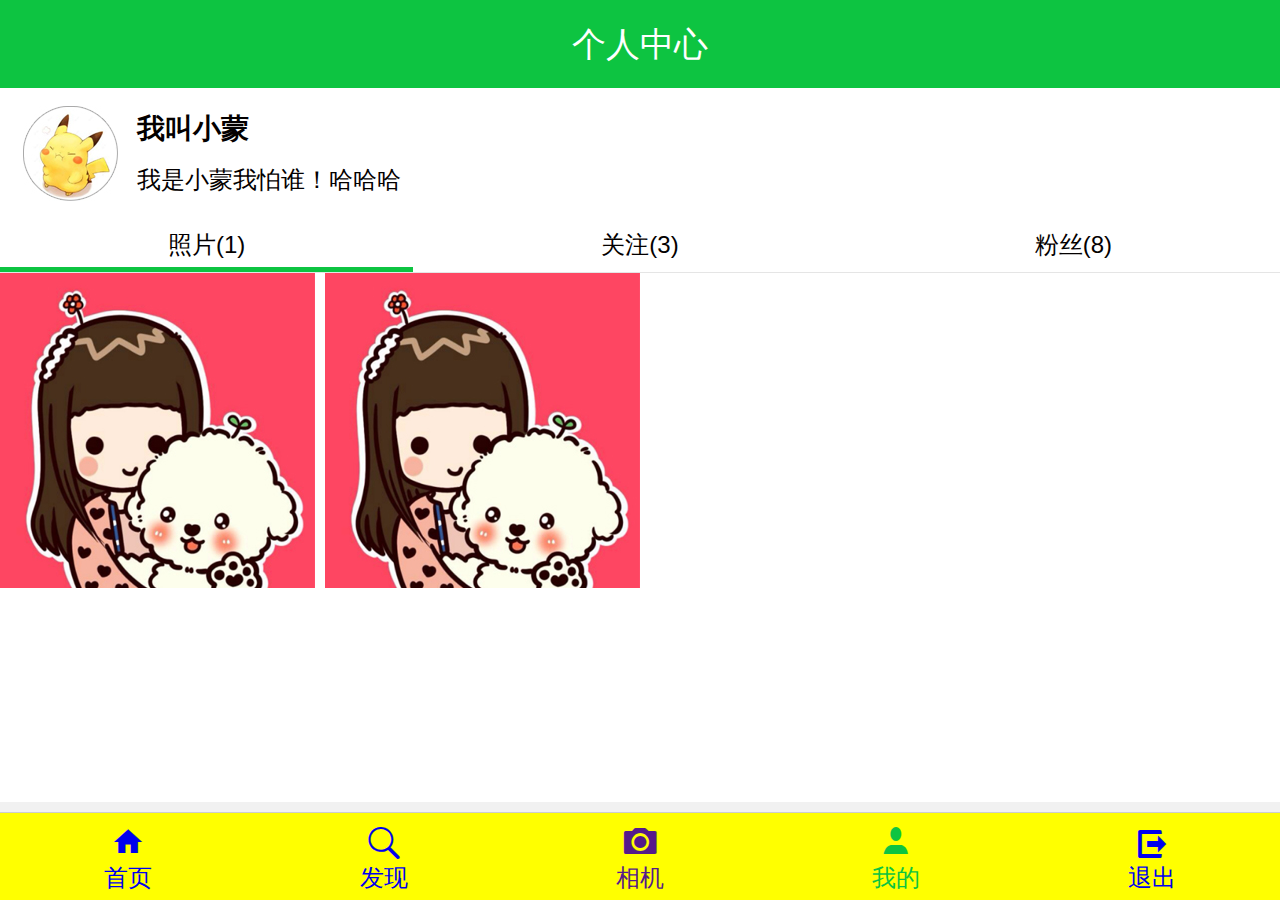
<file: footballSeajs/person.html>
<!DOCTYPE html>
<html>
	<head>
		<meta charset="UTF-8">
		<meta name="viewport" content="width=device-width,initial-scale=1.0,minimum-scale=1.0,maximum-scale=1.0,user-scalable=no">  		
		<title></title>
		<link rel="stylesheet" type="text/css" href="assets/css/reset.css"  />
		<script src="assets/js/modules/common/rem.js" ></script>
		<link rel="stylesheet" type="text/css" href="assets/css/person.css"  />
		
	</head>
	<body>
		<header>
			<div class="heade-title">个人中心</div>
		</header>
		
		<section>
			<ul class="ul-top">
					<li>
						<img src="assets/img/search1.jpg" class="pic" />
					</li>
					<li>
						<span class="sph">我叫小蒙</span>
						<p>我是小蒙我怕谁！哈哈哈</p>
					</li>
					
			</ul>
			
			<ul class="ul-nav" >
				<li >照片(1)
					<i class="show"></i>
				   <div class="new-pic" >
					   	  <ul class="rack">
							<li>
								
								<img src="assets/img/person-pic1.jpg" />
								
							</li>
							<li class="last">
								
								<img src="assets/img/person-pic1.jpg" />
								
							</li>
						
					       </ul>
				   </div>
				</li>
				<li>关注(3)
				
				   <i></i>
				</li>
				<li>粉丝(8)
				  <i></i>
				</li>
			</ul>
		</section>
		
		 <div class="bottom" >
		<footer>
		  <nav>
		     <ul>
		     	<li><a href="index.html" ><i class="iconfont">&#xe60f;</i><span class="font">首页</span></a></li>
		     	<li><a href="search.html" ><i class="iconfont">&#xe644;</i><span class="font">发现</span></a></li>
		     	<li><a href="" ><i class="iconfont">&#xe670;</i><span class="font">相机</span></a></li>
		     	<li><a href="person.html" class="active"><i class="iconfont">&#xe697;</i><span class="font">我的</span></a></li>
		     	<li><a href="#" ><i class="iconfont">&#xe62a;</i><span class="font">退出</span></a></li>
		     </ul>
		  
		  </nav>
		
		
		</footer>
	</div>	
		
	</body>
</html>
</file>
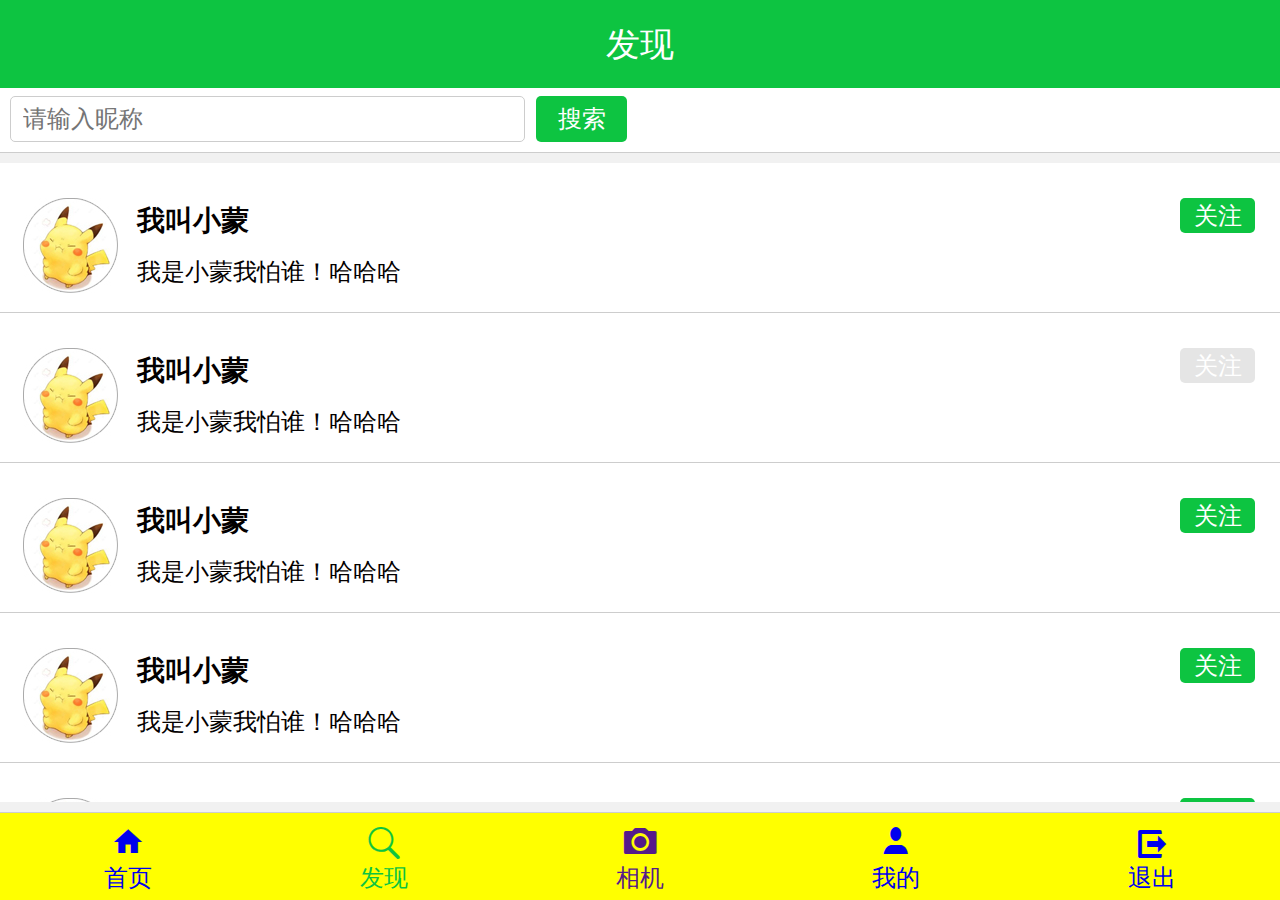
<file: footballSeajs/search.html>
<!DOCTYPE html>
<html>
	<head>
		<meta charset="UTF-8">
		<meta name="viewport" content="width=device-width,initial-scale=1.0,minimum-scale=1.0,maximum-scale=1.0,user-scalable=no">  		
		<title></title>
		<link rel="stylesheet" type="text/css" href="assets/css/reset.css"  />
		<script src="assets/js/modules/common/rem.js" ></script>
		<link rel="stylesheet" type="text/css" href="assets/css/search.css"	  />
		
	</head>
	<body>
		<header>
			<div class="heade-title">发现</div>
		</header>
		
		<nav class="ngt" >
			<div class="search" >
					<input type="text" placeholder="请输入昵称" class="txt"/>
					<button class="btn">搜索</button>
		    </div>
	    </nav>
	    
		<section>
			
			
			<div class="main" >
				<ul>
					<li>
						<img src="assets/img/search1.jpg" class="pic" />
					</li>
					<li>
						<span class="sph">我叫小蒙</span>
						<p>我是小蒙我怕谁！哈哈哈</p>
					</li>
					<li>
					    <a href="#" class="atten">关注</a>
					</li>
				</ul>
				
				<ul>
					<li>
						<img src="assets/img/search1.jpg" class="pic" />
					</li>
					<li>
						<span class="sph">我叫小蒙</span>
						<p>我是小蒙我怕谁！哈哈哈</p>
					</li>
					<li>
					    <a href="#" class="atten gray">关注</a>
					</li>
				</ul>
				
				<ul>
					<li>
						<img src="assets/img/search1.jpg" class="pic" />
					</li>
					<li>
						<span class="sph">我叫小蒙</span>
						<p>我是小蒙我怕谁！哈哈哈</p>
					</li>
					<li>
					    <a href="#" class="atten">关注</a>
					</li>
				</ul>
				<ul>
					<li>
						<img src="assets/img/search1.jpg" class="pic" />
					</li>
					<li>
						<span class="sph">我叫小蒙</span>
						<p>我是小蒙我怕谁！哈哈哈</p>
					</li>
					<li>
					    <a href="#" class="atten">关注</a>
					</li>
				</ul>
				
				<ul>
					<li>
						<img src="assets/img/search1.jpg" class="pic" />
					</li>
					<li>
						<span class="sph">我叫小蒙</span>
						<p>我是小蒙我怕谁！哈哈哈</p>
					</li>
					<li>
					    <a href="#" class="atten">关注</a>
					</li>
				</ul>
				
				<ul>
					<li>
						<img src="assets/img/search1.jpg" class="pic" />
					</li>
					<li>
						<span class="sph">我叫小蒙</span>
						<p>我是小蒙我怕谁！哈哈哈</p>
					</li>
					<li>
					    <a href="#" class="atten">关注</a>
					</li>
				</ul>
				<ul>
					<li>
						<img src="assets/img/search1.jpg" class="pic" />
					</li>
					<li>
						<span class="sph">我叫小蒙</span>
						<p>我是小蒙我怕谁！哈哈哈</p>
					</li>
					<li>
					    <a href="#" class="atten ">关注</a>
					</li>
				</ul>
				
			</div>
			
			
		</section>
		
		
	 <div class="bottom" >
		<footer>
		  <nav>
		     <ul>
		     	<li><a href="index.html" ><i class="iconfont">&#xe60f;</i><span class="font">首页</span></a></li>
		     	<li><a href="search.html" class="active"><i class="iconfont">&#xe644;</i><span class="font">发现</span></a></li>
		     	<li><a href="" ><i class="iconfont">&#xe670;</i><span class="font">相机</span></a></li>
		     	<li><a href="person.html" ><i class="iconfont">&#xe697;</i><span class="font">我的</span></a></li>
		     	<li><a href="#" ><i class="iconfont">&#xe62a;</i><span class="font">退出</span></a></li>
		     </ul>
		  
		  </nav>
		
		
		</footer>
	</div>	
		
	</body>
	
	
</html>
</file>
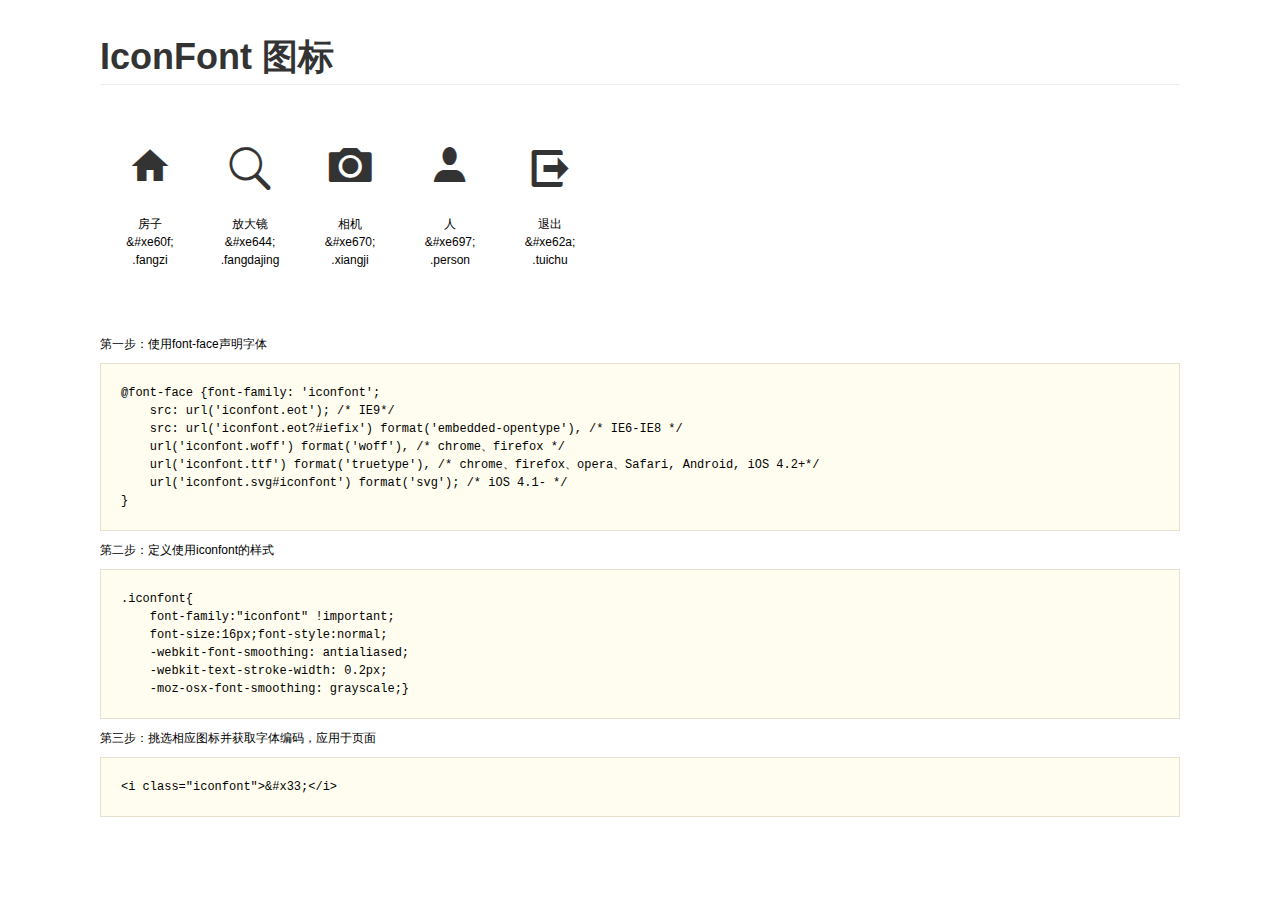
<file: footballSeajs/assets/icont/demo.html>
<!DOCTYPE html>
<html>
<head>
    <meta charset="utf-8"/>
    <title>IconFont</title>
    <link rel="stylesheet" href="demo.css">
    <link rel="stylesheet" href="iconfont.css">
</head>
<body>
    <div class="main">
        <h1>IconFont 图标</h1>
        <ul class="icon_lists clear">
            
                <li>
                <i class="icon iconfont">&#xe60f;</i>
                    <div class="name">房子</div>
                    <div class="code">&amp;#xe60f;</div>
                    <div class="fontclass">.fangzi</div>
                </li>
            
                <li>
                <i class="icon iconfont">&#xe644;</i>
                    <div class="name">放大镜</div>
                    <div class="code">&amp;#xe644;</div>
                    <div class="fontclass">.fangdajing</div>
                </li>
            
                <li>
                <i class="icon iconfont">&#xe670;</i>
                    <div class="name">相机</div>
                    <div class="code">&amp;#xe670;</div>
                    <div class="fontclass">.xiangji</div>
                </li>
            
                <li>
                <i class="icon iconfont">&#xe697;</i>
                    <div class="name">人</div>
                    <div class="code">&amp;#xe697;</div>
                    <div class="fontclass">.person</div>
                </li>
            
                <li>
                <i class="icon iconfont">&#xe62a;</i>
                    <div class="name">退出</div>
                    <div class="code">&amp;#xe62a;</div>
                    <div class="fontclass">.tuichu</div>
                </li>
            
        </ul>


        <div class="helps">
            第一步：使用font-face声明字体
            <pre>
@font-face {font-family: 'iconfont';
    src: url('iconfont.eot'); /* IE9*/
    src: url('iconfont.eot?#iefix') format('embedded-opentype'), /* IE6-IE8 */
    url('iconfont.woff') format('woff'), /* chrome、firefox */
    url('iconfont.ttf') format('truetype'), /* chrome、firefox、opera、Safari, Android, iOS 4.2+*/
    url('iconfont.svg#iconfont') format('svg'); /* iOS 4.1- */
}
</pre>
第二步：定义使用iconfont的样式
            <pre>
.iconfont{
    font-family:"iconfont" !important;
    font-size:16px;font-style:normal;
    -webkit-font-smoothing: antialiased;
    -webkit-text-stroke-width: 0.2px;
    -moz-osx-font-smoothing: grayscale;}
</pre>
第三步：挑选相应图标并获取字体编码，应用于页面
<pre>
&lt;i class="iconfont"&gt;&amp;#x33;&lt;/i&gt;
</pre>
        </div>

    </div>
</body>
</html>
</file>
<file: footballSeajs/assets/css/person.css>
html,body{
				width:100%;
				height:100%;
			}
			
			@font-face {
			  font-family: 'iconfont';
			  src: url('../icont/iconfont.woff') format('woff'), /* chrome、firefox */
			  url('../icont/iconfont.ttf') format('truetype'), /* chrome、firefox、opera、Safari, Android, iOS 4.2+*/
			  url('../icont/iconfont.svg') format('svg');/* iOS 4.1- */
		 }
			
			
			body{
				display:flex;
				display:-webkit-flex;
				flex-direction: column;
				display:-webkit-box;
				-webkit-box-orient:vertical;
			}
			
			header{
				max-width:100%;
				height:0.88rem;
				background:#0dc441;
				text-align:center;
				line-height:0.88rem;
			}
			
			header .heade-title{
				font-size:0.34rem;
				color:#fff;
			}
			
			
			
			
			
			/*section*/
			
			section{
				flex:1;
				height:100%;
				overflow-y:scroll;
				font-size:0;
				background:#fff;
				-webkit-box-flex:1;
			}
		
			
			
			
			
			section .ul-top{
				display:flex;
				display:-webkit-flex;
				height:1.45rem;
				box-sizing: border-box;
				display:-webkit-box;
				padding-top:0.18rem;
				font-size:0;
			}
			
			
			section .ul-top li:nth-of-type(1){
			
				width:1.37rem;
				position:relative;
			}
			
			section .ul-top li:nth-of-type(2){
				
				
				flex:1;
				font-size:0;
				-webkit-box-flex:1;
		   }
			section .ul-top .pic{
				width:0.95rem;
				height:0.95rem;
				position:absolute;
				left:0.23rem;
				
			}
			section  .ul-top .sph{
				display:block;
				font-weight: bold;
				font-size:0.28rem;
				margin-top:0.09rem;
				margin-bottom:0.25rem;
				line-height:0.28rem;
			}
			
			section .ul-top p{
				font-size:0.24rem;
				line-height:0.24rem;
			}
			
			
		   section .ul-nav{
		   	  display:flex;
		   	  display:-webkit-flex;
		   	  display:-webkit-box;
		   	
		   	  height:0.4rem;
		   	  box-sizing: border-box;
		   	  border-bottom:1px solid #e5e5e5;
		   	  font-size:0;
		   	  
		   }
			
			section .ul-nav li{
				flex:1;
				margin-right:0.2rem;
				font-size:0.24rem;
				text-align:center;
				position:relative;
				line-height:0.24rem;
				-webkit-box-flex:1;
			}
			section .ul-nav li:nth-of-type(3){
				margin-right:0;
			}
			
			section .ul-nav li .show{
				display:block;
				width:100%;
				position:absolute;
				bottom:0;
				border-bottom:0.05rem solid #0dc441;
			}
			
			
			.new-pic{
				position:absolute;
				top:0.4rem;
				max-width:6.4rem;
				
			}
			
			.new-pic .rack{
				width:100%;
				display:flex;
				display:-webkit-flex;
				display:-webkit-box;
			}
			
			.new-pic .rack li{
				flex:1;
				margin-right:0.1rem;
				width:3.15rem;
				height:3.15rem;
				-webkit-box-flex:1;
			}
			
			.new-pic .rack li:nth-of-type(2){
				margin-right:0;
			}
			
			/*footer*/
			.bottom{
				height:0.98rem;
				width:100%;
				background:#f1f1f1;
				overflow:hidden;
			}
			footer {
				  height: 0.88rem;
				  max-width: 100%;
				  background: yellow;
				  border-top:1px solid #cdcdcd;
				  margin-top:0.1rem;
				}
				footer ul {
				  width: 100%;
				  height: 0.88rem;
				  display: flex;
				  display: -webkit-flex;
				  display:-webkit-box;
				}
				footer ul li {
				  flex: 1;
				  height: 0.88rem;
				  -webkit-box-flex:1;
				}
				footer ul li a {
				  display: block;
				  font-size: 0;
				  width: 100%;
				  height: 100%;
				  display: flex;
				  display: -webkit-flex;
				  flex-direction: column;
				  align-items: center;
				  justify-content: center;
				  display:-webkit-box;
				  -webkit-box-orient:vertical;
				  -webkit-box-pack:center;
				  -webkit-box-align:center;
				}
				footer ul li a .iconfont {
				  display: block;
				  font-family: "iconfont" !important;
				  font-size: 0.32rem;
				  font-style: normal;
				  -webkit-font-smoothing: antialiased;
				  -webkit-text-stroke-width: 0.2px;
				  -moz-osx-font-smoothing: grayscale;
				  line-height:0.32rem;
				}
				footer ul li a .font {
				  margin-top: 0.09rem;
				  display: block;
				  font-size: 0.24rem;
				  line-height:0.24rem;
				}
				footer ul li .active {
				  color: #0dc441;
				}
</file>
<file: footballSeajs/assets/css/search.css>
html,body{
				width:100%;
				height:100%;
			}
			
			@font-face {
			  font-family: 'iconfont';
			  src: url('../icont/iconfont.woff') format('woff'), /* chrome、firefox */
			  url('../icont/iconfont.ttf') format('truetype'), /* chrome、firefox、opera、Safari, Android, iOS 4.2+*/
			  url('../icont/iconfont.svg') format('svg');/* iOS 4.1- */
		 }
			
			
			body{
				display:flex;
				display:-webkit-flex;
				flex-direction: column;
				display:-webkit-box;
				-webkit-box-orient:vertical;
			}
			
			header{
				max-width:100%;
				height:0.88rem;
				background:#0dc441;
				text-align:center;
				line-height:0.88rem;

			}
			
			header .heade-title{
				font-size:0.34rem;
				color:#fff;
			}
			
			
			.ngt{
				width:100%;
				height:0.75rem;
				background:#f1f1f1;
			}
			
			.search{
				height:0.65rem;
				width:100%;
				display:flex;
				display:-webkit-flex;
				box-sizing: border-box;
				padding:0.08rem 0.1rem;
				font-size:0;
				border-bottom:1px solid #cdcdcd;
				background:#fff;
				display:-webkit-box;
			}
			
			.search .txt{
				width:5.15rem;
				height:0.46rem;
				border:1px solid #cdcdcd;
				outline: none;
				border-radius: 0.05rem;
				margin-right:0.11rem;
				padding-left:0.12rem;
				box-sizing: border-box;
				font-size:0.24rem;
				line-height:0.24rem;
			}
			
		 .search .btn{
				outline: none;
				width:0.91rem;
				height:0.46rem;
				text-align:center;
				line-height:0.46rem;
				color:#fff;
				font-size:0.24rem;
				border-radius: 0.05rem;
				background:#0dc441;
				line-height:0.24rem;
				border:none;
			}
			
			/*section*/
			
			section{
				flex:1;
				height:100%;
				overflow-y:scroll;
				font-size:0;
				background:#fff;
				-webkit-box-flex:1;
			}
		
			
			section .main{
				overflow:hidden;
			}
			
			
			section .main ul{
				display:flex;
				display:-webkit-flex;
				height:1.5rem;
				box-sizing: border-box;
				border-bottom:1px solid #cdcdcd;
				padding-top:0.35rem;
				font-size:0;
				display:-webkit-box;
			}
			
			
			section .main ul li:nth-of-type(1){
			
				width:1.37rem;
				position:relative;
			}
			
			section .main ul li:nth-of-type(2){
				
				
				flex:1;
				font-size:0;
				-webkit-box-flex:1;
		   }
			section .main ul .pic{
				width:0.95rem;
				height:0.95rem;
				position:absolute;
				left:0.23rem;
				
			}
			section .main ul .sph{
				display:block;
				font-weight: bold;
				font-size:0.28rem;
				margin-top:0.09rem;
				margin-bottom:0.25rem;
				line-height:0.28rem;
			}
			
			section .main ul p{
				font-size:0.24rem;
				line-height:0.24rem;
			}
			
			section .main ul li:nth-of-type(3){
				
				width:1.0rem;
				padding-right:0.25rem;
				text-align:right;
				
		   }
		   
			section .main ul .atten{
				display:inline-block;
				width:0.75rem;
				height:0.35rem;
				text-align:center;
				line-height:0.35rem;
				color:#fff;
				font-size:0.24rem;
				background:#0dc441;
				border-radius: 0.05rem;
				
			}
			
			section .main ul .gray{
				background:#e5e5e5;
			}
			
			
			
			
			/*footer*/
			.bottom{
				height:0.98rem;
				width:100%;
				background:#f1f1f1;
				overflow:hidden;
			}
			footer {
				  height: 0.88rem;
				  max-width: 100%;
				  background: yellow;
				  border-top:1px solid #cdcdcd;
				  margin-top:0.1rem;
				}
				footer ul {
				  width: 100%;
				  height: 0.88rem;
				  display: flex;
				  display: -webkit-flex;
				  display:-webkit-box;
				}
				footer ul li {
				  flex: 1;
				  height: 0.88rem;
				  -webkit-box-flex:1;
				}
				footer ul li a {
				  display: block;
				  font-size: 0;
				  width: 100%;
				  height: 100%;
				  display: flex;
				  display: -webkit-flex;
				  flex-direction: column;
				  align-items: center;
				  justify-content: center;

                  display:-webkit-box;
                  -webkit-box-orient:vertical;
                  -webkit-box-pack:center;
                  -webkit-box-align:center;

				}
				footer ul li a .iconfont {
				  display: block;
				  font-family: "iconfont" !important;
				  font-size: 0.32rem;
				  font-style: normal;
				  -webkit-font-smoothing: antialiased;
				  -webkit-text-stroke-width: 0.2px;
				  -moz-osx-font-smoothing: grayscale;
				  line-height:0.32rem;
                  


				}
				footer ul li a .font {
				  margin-top: 0.09rem;
				  display: block;
				  font-size: 0.24rem;
				  line-height:0.24rem;
				}
				footer ul li .active {
				  color: #0dc441;
				}
</file>
<file: footballSeajs/assets/icont/iconfont.css>
@font-face {font-family: "iconfont";
  src: url('iconfont.eot?t=1462426482'); /* IE9*/
  src: url('iconfont.eot?t=1462426482#iefix') format('embedded-opentype'), /* IE6-IE8 */
  url('iconfont.woff?t=1462426482') format('woff'), /* chrome, firefox */
  url('iconfont.ttf?t=1462426482') format('truetype'), /* chrome, firefox, opera, Safari, Android, iOS 4.2+*/
  url('iconfont.svg?t=1462426482#iconfont') format('svg'); /* iOS 4.1- */
}

.iconfont {
  font-family:"iconfont" !important;
  font-size:16px;
  font-style:normal;
  -webkit-font-smoothing: antialiased;
  -webkit-text-stroke-width: 0.2px;
  -moz-osx-font-smoothing: grayscale;
}
.icon-fangzi:before { content: "\e60f"; }
.icon-fangdajing:before { content: "\e644"; }
.icon-xiangji:before { content: "\e670"; }
.icon-person:before { content: "\e697"; }
.icon-tuichu:before { content: "\e62a"; }
</file>
<file: footballSeajs/assets/icont/demo.css>
*{margin: 0;padding: 0;list-style: none;}
/*
KISSY CSS Reset
理念：1. reset 的目的不是清除浏览器的默认样式，这仅是部分工作。清除和重置是紧密不可分的。
2. reset 的目的不是让默认样式在所有浏览器下一致，而是减少默认样式有可能带来的问题。
3. reset 期望提供一套普适通用的基础样式。但没有银弹，推荐根据具体需求，裁剪和修改后再使用。
特色：1. 适应中文；2. 基于最新主流浏览器。
维护：玉伯<lifesinger@gmail.com>, 正淳<ragecarrier@gmail.com>
 */

/** 清除内外边距 **/
body, h1, h2, h3, h4, h5, h6, hr, p, blockquote, /* structural elements 结构元素 */
dl, dt, dd, ul, ol, li, /* list elements 列表元素 */
pre, /* text formatting elements 文本格式元素 */
form, fieldset, legend, button, input, textarea, /* form elements 表单元素 */
th, td /* table elements 表格元素 */ {
  margin: 0;
  padding: 0;
}

/** 设置默认字体 **/
body,
button, input, select, textarea /* for ie */ {
  font: 12px/1.5 tahoma, arial, \5b8b\4f53, sans-serif;
}
h1, h2, h3, h4, h5, h6 { font-size: 100%; }
address, cite, dfn, em, var { font-style: normal; } /* 将斜体扶正 */
code, kbd, pre, samp { font-family: courier new, courier, monospace; } /* 统一等宽字体 */
small { font-size: 12px; } /* 小于 12px 的中文很难阅读，让 small 正常化 */

/** 重置列表元素 **/
ul, ol { list-style: none; }

/** 重置文本格式元素 **/
a { text-decoration: none; }
a:hover { text-decoration: underline; }


/** 重置表单元素 **/
legend { color: #000; } /* for ie6 */
fieldset, img { border: 0; } /* img 搭车：让链接里的 img 无边框 */
button, input, select, textarea { font-size: 100%; } /* 使得表单元素在 ie 下能继承字体大小 */
/* 注：optgroup 无法扶正 */

/** 重置表格元素 **/
table { border-collapse: collapse; border-spacing: 0; }

/* 清除浮动 */
.ks-clear:after, .clear:after {
  content: '\20';
  display: block;
  height: 0;
  clear: both;
}
.ks-clear, .clear {
  *zoom: 1;
}

.main {padding: 30px 100px;}
.main h1{font-size:36px; color:#333; text-align:left;margin-bottom:30px; border-bottom: 1px solid #eee;}

.helps{margin-top:40px;}
.helps pre{
  padding:20px;
  margin:10px 0;
  border:solid 1px #e7e1cd;
  background-color: #fffdef;
  overflow: auto;
}

.icon_lists li{
  float:left;
  width: 100px;
  height:180px;
  text-align: center;
}
.icon_lists .icon{
  font-size: 42px;
  line-height: 100px;
  margin: 10px 0;
  color:#333;
  -webkit-transition: font-size 0.25s ease-out 0s;
  -moz-transition: font-size 0.25s ease-out 0s;
  transition: font-size 0.25s ease-out 0s;

}
.icon_lists .icon:hover{
  font-size: 100px;
}
</file>
